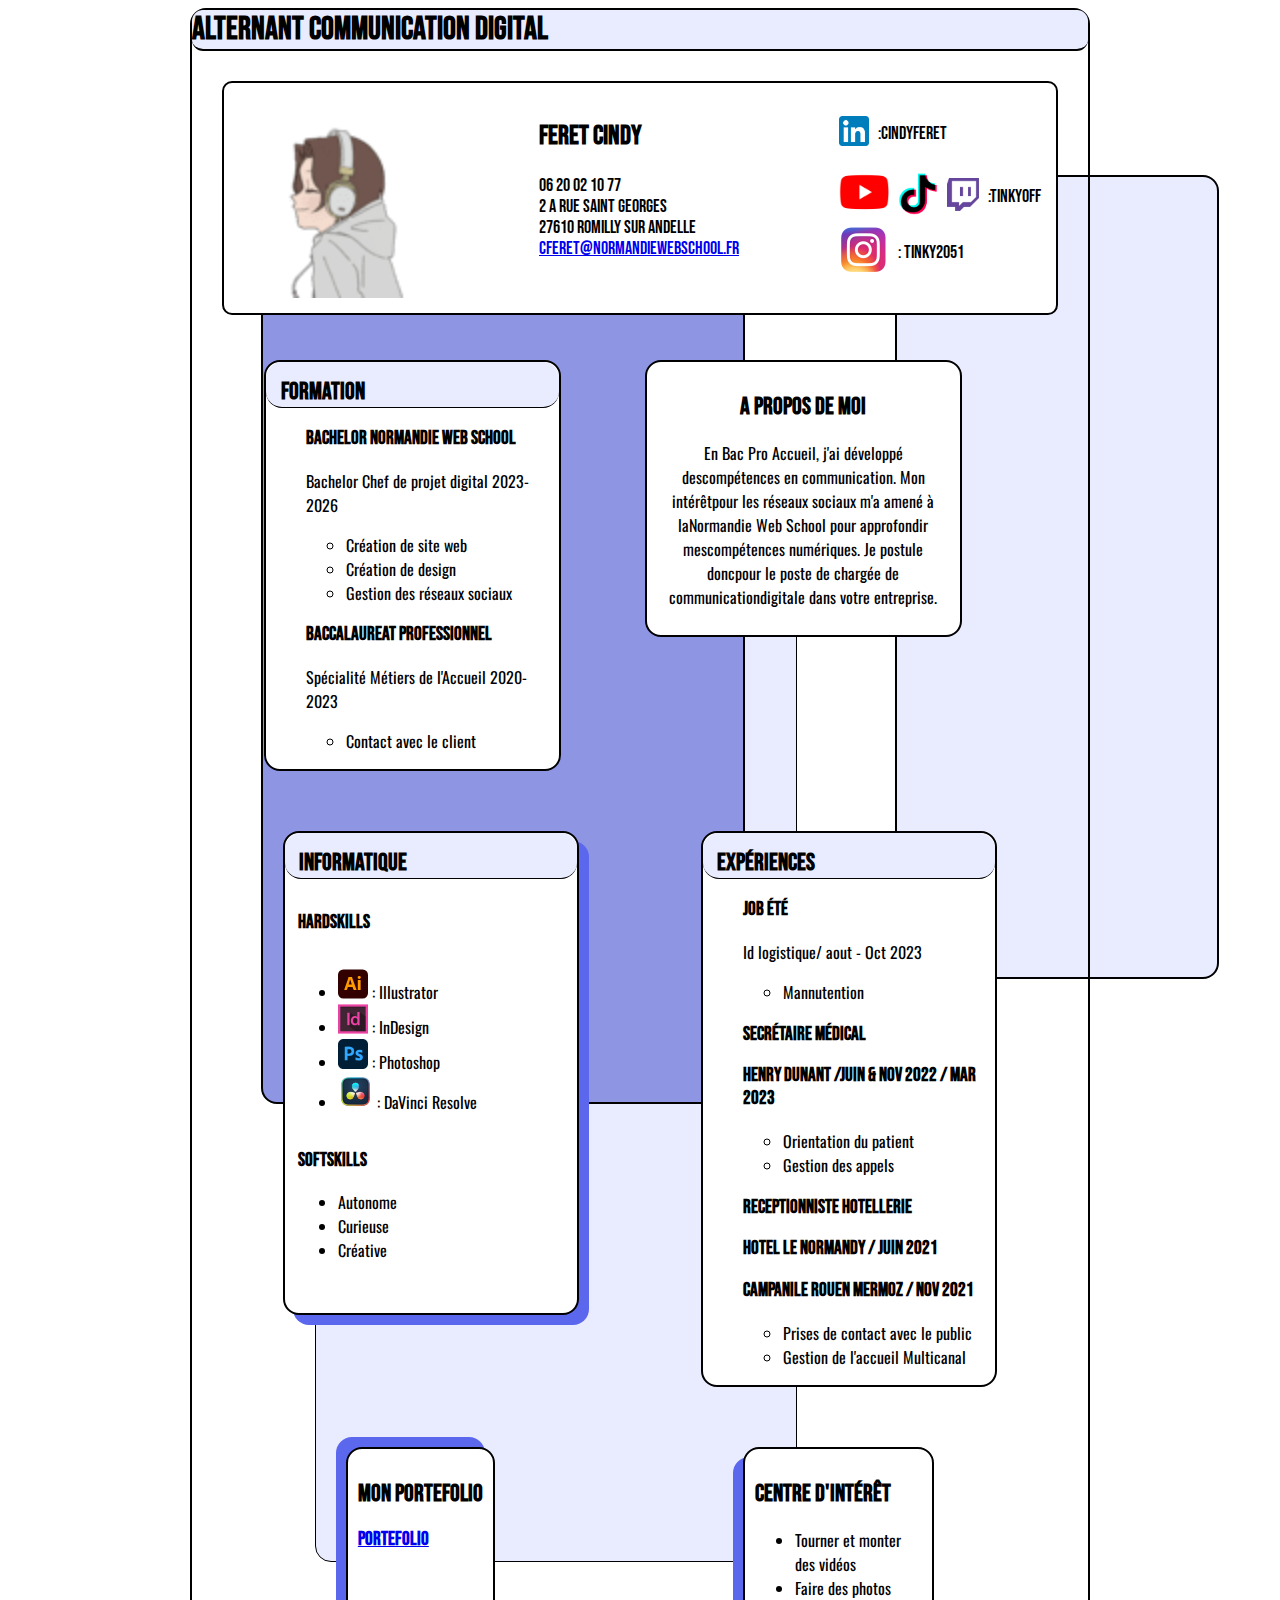
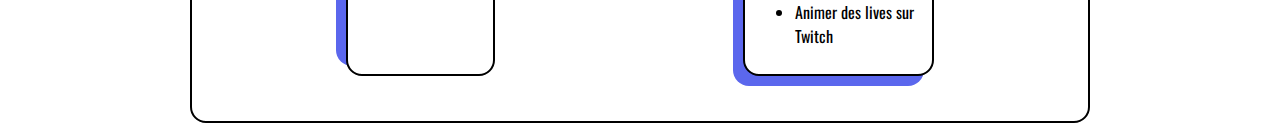
<file: index.html>
<!DOCTYPE html>
<html lang="fr">
  <head>
    <meta charset="UTF-8" >
    <meta name="viewport" content="width=device-width, initial-scale=1.0" >
    <title>CV Feret Cindy</title>
    <link rel="apple-touch-icon" sizes="180x180" href="/apple-touch-icon.png">
    <link rel="icon" type="image/png" sizes="32x32" href="/favicon-32x32.png">
    <link rel="icon" type="image/png" sizes="16x16" href="/favicon-16x16.png">
    <link rel="manifest" href="/site.webmanifest">
    <link rel="mask-icon" href="/safari-pinned-tab.svg" color="#5bbad5">
    <meta name="msapplication-TileColor" content="#da532c">
    <meta name="theme-color" content="#ffffff">
    <link rel="stylesheet" href="./css/style.css">
    <link rel="preconnect" href="https://fonts.googleapis.com">
    <link rel="preconnect" href="https://fonts.gstatic.com" crossorigin>
    <link href="https://fonts.googleapis.com/css2?family=Bebas+Neue&family=Oswald&display=swap" rel="stylesheet">
  </head>

  <body>
    <h1 class="Titre">Alternant Communication Digital</h1>
    <header class="box">
      <!--Entete du cv-->
      <img class="entete-1"
        src="Image/Photo-profils.png"
        height="200"
        width="200"
        alt="Photo de profil de Cindy Feret">
    <div>
      <h2>Feret Cindy</h2>
      <div>06 20 02 10 77</div>
      <div>2 A rue saint georges</div>
      <div>27610 Romilly Sur Andelle</div>
        <a href="mailto:cferet@normandiewebschool.fr"
          >cferet@normandiewebschool.fr</a>
    </div>
<div>
  <div class="bloc-gauche">
      <p class="Logo-Linkedin">
        <a href="https://www.linkedin.com/in/cindy-feret-83461b28a/"
          target="_blank"
          ><img
            src="Image/LinkedIn.png"
            height="30"
            width="30"
            alt="Logo Linkedin"></a>
            :CindyFeret
      </p>

      <div class="Reseaux-sociaux"><a
          href="https://www.youtube.com/channel/UCl_53HHI84SNS5F2zyZFxGw"
          target="_blank"
          ><img
            src="Image/YouTube.webp"
            height="50"
            width="50"
            alt="Logo Youtube"></a>

          <a href="https://www.tiktok.com/@tinkyoff" target="_blank"
          ><img
            src="Image/Tiktok.png"
            height="45"
            width="40"
            alt="Logo Tiktok"></a>

            <a href="https://www.twitch.tv/tinkyoff" target="_blank"
          ><img
            src="Image/twitch-tv-logo-51C922E0F0-seeklogo.com.png"
            height="33"
            width="32"
            alt="Logo Twitch"></a>
            :Tinkyoff
          </div>

        
        <div class="instagram"><a href="https://www.instagram.com/tinky2051/" target="_blank"
          ><img
            src="Image/Instagram.png"
            height="50"
            width="50"
            alt="Logo Instagram"></a>
        <p>: Tinky2051</p></div>
      </div>
          </header>

    <div class="m-class1">
      <section class="Formation">
        <h2 class="toolbar">Formation</h2>
        <ul>
          <li>
            <h3>Bachelor normandie web school</h3>
            <p>Bachelor Chef de projet digital 2023-2026</p>

            <ul>
              <li>Création de site web</li>
              <li>Création de design</li>
              <li>Gestion des réseaux sociaux</li>
            </ul>
          </li>
        </ul>

        <ul>
          <li>
            <h3>Baccalaureat Professionnel</h3>
            <p>Spécialité Métiers de l'Accueil 2020-2023</p>

            <ul>
              <li>Contact avec le client</li>
            </ul>
          </li>
        </ul>
      </section>

      <article class="A-propos">
        <h2 >A propos de moi</h2>
        <p>
          En Bac Pro Accueil, j'ai développé descompétences en communication.
          Mon intérêtpour les réseaux sociaux m'a amené à laNormandie Web School
          pour approfondir mescompétences numériques. Je postule doncpour le
          poste de chargée de communicationdigitale dans votre entreprise.
        </p>
      </article>
      <div class="background">
      <div class="deco1"></div>
      <div class="deco2"></div>
      <div class="deco3"></div>
    </div>
    </div>
    <div class="m-class2">
      <section class="Informatique">
        <h2 class="toolbar">Informatique</h2>
        <div class="space">
          <div class="hardskills">
        <h3>Hardskills</h3>
        <ul>
          <li>
            <img
              src="Image/Illustrator-Logo-Vector.svg"
              height="30"
              width="30"
              alt="Logo Illustrator"
            />
            : Illustrator
          </li>
          <li>
            <img
              src="Image/indesign.svg"
              height="30"
              width="30"
              alt="Logo indesign"
            />
            : InDesign
          </li>
          <li>
            <img
              src="Image/Photoshop.png"
              height="30"
              width="30"
              alt="Logo Photoshop"
            />
            : Photoshop
          </li>
          <li>
            <img
              src="Image/DaVinci_Resolve_Studio.png"
              height="35"
              width="35"
              alt="Logo Davinci Resolve"
            />
            : DaVinci Resolve
          </li>
        </ul>
      </div>
        <h3>Softskills</h3>
        <ul>
          <li>Autonome</li>
          <li>Curieuse</li>
          <li>Créative</li>
        </ul>
      </div>
      </section>
      <section class="Experiences">
        <h2 class="toolbar">Expériences</h2>
        <ul>
          <li>
            <h3>Job été</h3>
            <p>Id logistique/ aout - Oct 2023</p>

            <ul>
              <li>Mannutention</li>
            </ul>
          </li>
        </ul>

        <ul>
          <li>
            <h3>Secrétaire Médical</h3>

            <h3>Henry Dunant /Juin & Nov 2022 / Mar 2023</h3>
            <ul>
              <li>Orientation du patient</li>
              <li>Gestion des appels</li>
            </ul>
          </li>
        </ul>

        <ul>
          <li>
            <h3>Receptionniste Hotellerie</h3>

            <h3>Hotel Le Normandy / juin 2021</h3>
            <h3>Campanile Rouen Mermoz / Nov 2021</h3>
            <ul>
              <li>Prises de contact avec le public</li>
              <li>Gestion de l'accueil Multicanal</li>
            </ul>
          </li>
        </ul>
      </section>
    </div>

    <div class="m-class3">
      <aside class="Portefolio">
        <h2>Mon Portefolio</h2>
        <h3>
          <a
            href="https://sites.google.com/view/feretcindy/bienvenue"
            target="_blank"
            >Portefolio</a
          >
        </h3>
      </aside>

      <aside class="centre-interet">
        <h2>Centre d'intérêt</h2>
        <ul>
          <li>Tourner et monter des vidéos</li>
          <li>Faire des photos</li>
          <li>Animer des lives sur Twitch</li>
        </ul>
      </aside>
    </div>
  </body>
</html>
</file>
<file: css/style.css>
body {
  font-family: "Oswald", sans-serif;
    width: 70%; 
    margin-left: auto;
    margin-right: auto;
    border: 2px solid #000000;
    border-radius: 1rem;
    
}

h1,
h2,
h3 {
  font-family: "Bebas Neue", sans-serif;
}
.Titre {
  background-color: #e9ebff;
  margin: 0%;
  padding: 0%;
  border-bottom:2px solid #000000;
  border-radius: 0.7rem;
}

header {
  font-family: "Bebas Neue", sans-serif;
  border-bottom: 2px solid black;
  font-size: large;
  background-color: #ffffff; 
  border-radius: 10px;
  border: 2px solid #000000;
  margin: 30px;
  padding: 15px;
  display: flex;
  flex-direction: row;
  justify-content: space-between;
}

.Logo-Linkedin,.Reseaux-sociaux,.instagram,.Nom-Linkedin{
  display: flex;
  flex-direction: row;
  gap: 0.5em;
  align-items: center;
}


.m-class1,.m-class2,.m-class3 {
  display:flex;
  justify-content: center;
  justify-content: space-around;
  margin: 30px;
}


.Formation {
  background-color: #ffffff;
  border-radius: 1rem;
  border: 2px solid #000000;
  margin: 15px;
  padding: 0px;
  height: auto;
  width: 35%;
}

.A-propos {
  background-color: #ffffff;
  border: 2px solid #000000;
  border-radius: 1rem;
  margin: 15px;
  width: 30%;
  padding: 10px;
  height: 45%;
  width: 35%;
  text-align: center;
}

.deco2 {
  background-color: #e9ebff;
  width: 20rem;
  height: 50rem;
  position: absolute;
  top: 175px;
  left: 55rem;
  z-index: -2;
  transform: translate(15px);
  border: 2px solid black;
  border-radius: 1rem;
}

.deco3 {
  background-color: #e9ebff;
  width: 30rem;
  height: 60rem;
  position: absolute;
  top: 600px;
  left: 300px;
  z-index: -2;
  transform: translate(15px);
  border: 1px solid black;
  border-radius: 1rem;
}
.deco1 {
  background-color: #8e95e3;
  width: 30rem;
  height: 50rem;
  position: absolute;
  top: 300px;
  right: 550px;
  z-index: -1;
  transform: translate(15px);
  border: 2px solid black;
  border-radius: 1rem;
}
.Informatique {
  background-color: #ffffff;
  border: 2px solid black;
  border-radius: 1rem;
  margin: 15px;
  padding: 0px;
  height: 30em;
  width: 35%;

  box-shadow: 10px 10px 0px #5b67ed;
  /* box shadow pour faire une "ombre" plus simple que de refaire un cadre*/
}
.space {
  padding: 10px;
  margin: 3px;
}
.hardskills {
  display: flex;
text-align: left;
flex-direction: column;
}

.Experiences {
  background-color:white;
  border: 2px solid black;
  border-radius: 1rem;
  margin: 15px;
  padding: 0px;
  height: auto;
  width: 35%;
}

.Portefolio {
  background-color: white;
  border: 2px solid black;
  border-radius: 1rem;
  margin: 15px;
  padding: 10px;
  height: auto;
  width: 15%;
  box-shadow: -10px -10px 0px #5b67ed;
}

.centre-interet {
  background-color: white;
  border: 2px solid black;
  border-radius: 1rem;
  margin: 15px;
  padding: 10px;
  height: auto;
  width: 20%;
  box-shadow: -10px 10px 0px #5b67ed;
}

.toolbar {
  border-bottom: 1px solid black;
  background-color: #e9ebff;
  height: 1rem;
  border-radius: 1rem;
  margin: 0px;
  padding: 5%;
}

section > ul {
  list-style-type: none;
}

@media screen and (max-width: 600px) {
  body {
    font-size: 14px;
  }
  .Titre {
    margin: 0;
  }
  header {
    margin: 10px;
    flex-direction: column;
    gap: 10px;
    justify-content: center;
  }
  .bloc-gauche {
    align-items: center;
  }
  .m-class1, .m-class2, .m-class3 {
    flex-direction: column;
    gap: 10px;
    margin: 15px;
  }
  .Formation, .A-propos, .Informatique, .Experiences, .Portefolio, .centre-interet {
    width: 100%;
  }

  .deco1, .deco2, .deco3 {
    width: 100%;
  }

  .hardskills {
    text-align: center;
  }

  .toolbar {
    padding: 2%;
  }
}
</file>
